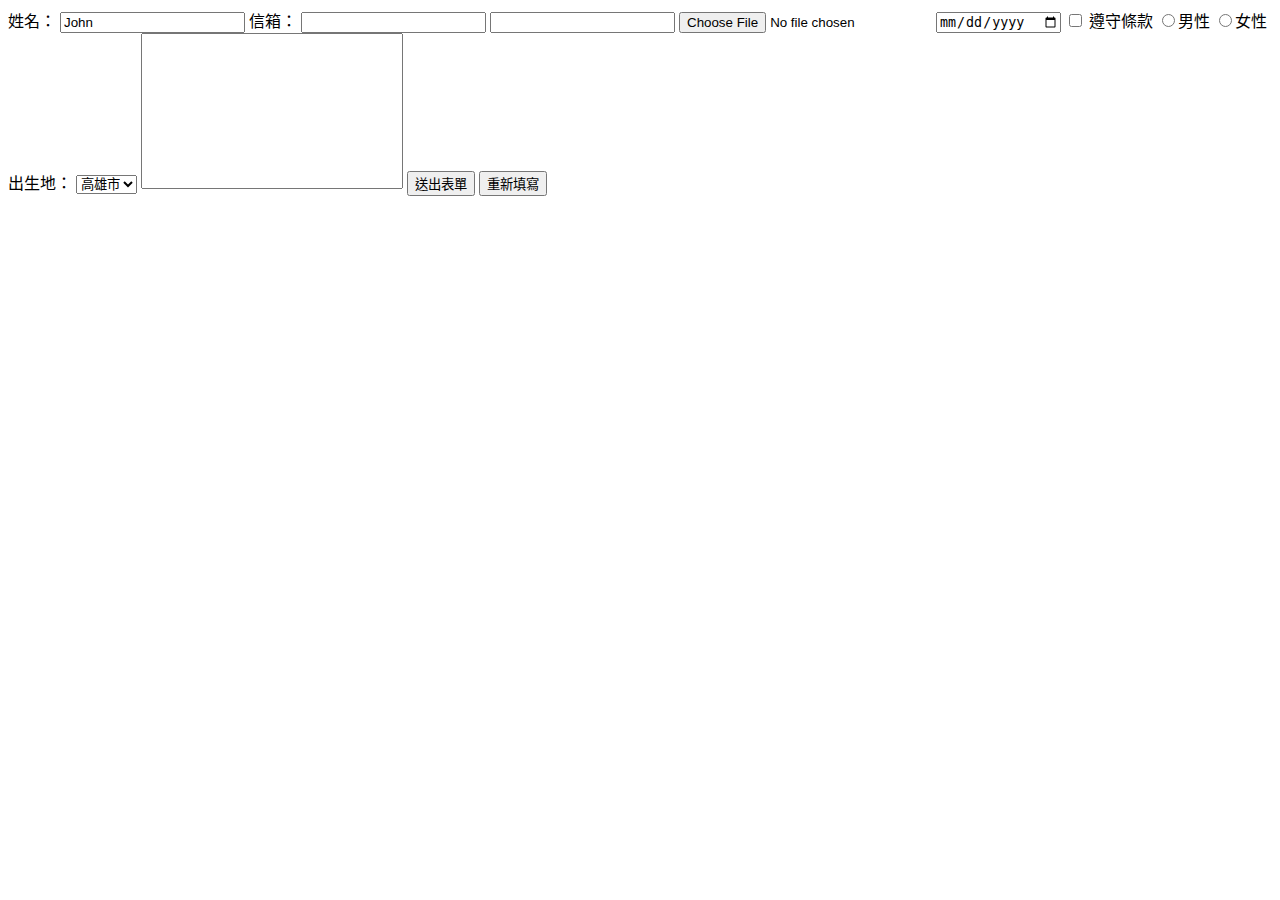
<file: form_basic_example/index.html>
<!DOCTYPE html>
<html lang="zh-TW">
<head>
  <meta charset="UTF-8">
  <meta name="viewport" content="width=device-width, initial-scale=1.0">
  <title>Document</title>
  <style>
    textarea {
      max-width: 300px;
      resize: none;
    }
  </style>
</head>
<body>
  <!-- 表單元件 -->
  <form action="">
    <!-- input text 文字 -->
    <label for="Name">姓名：</label>
    <!-- value 即帶入預設值 -->
    <input type="text" id="Name" name="name" value="John">

    <!-- input email 信箱 -->
    <label for="Email">信箱：</label>
    <input type="email" id="Email" name="email">

    <!-- input tel -->
    <input type="tel">

    <!-- input file -->
    <input type="file">

    <!-- input date -->
    <input type="date" name="date">

    <!-- input checkbox -->
    <input type="checkbox" id="Checkbox" name="term">
    <label for="Checkbox">遵守條款</label>

    <!-- input radio -->
    <label for="man">
      <input type="radio" name="gender" value="man" id="man">男性
    </label>
    <label for="woman">
      <input type="radio" name="gender" value="woman" id="woman">女性
    </label>

    <!-- select option -->
    <label for="Location">出生地：</label>
    <select name="country" id="Location">
      <option value="1">高雄市</option>
      <option value="2">台北市</option>
    </select>

    <!-- textarea -->
    <textarea name="" id="" cols="30" rows="10"></textarea>

    <!-- input submit 提交 -->
    <!-- value 可以修改按鈕上的文字 -->
    <input type="submit" value="送出表單">

    <!-- input reset 重新填寫表單 -->
    <!-- value 可以修改按鈕上的文字 -->
    <input type="reset" value="重新填寫">
  </form>
</body>
</html>
</file>
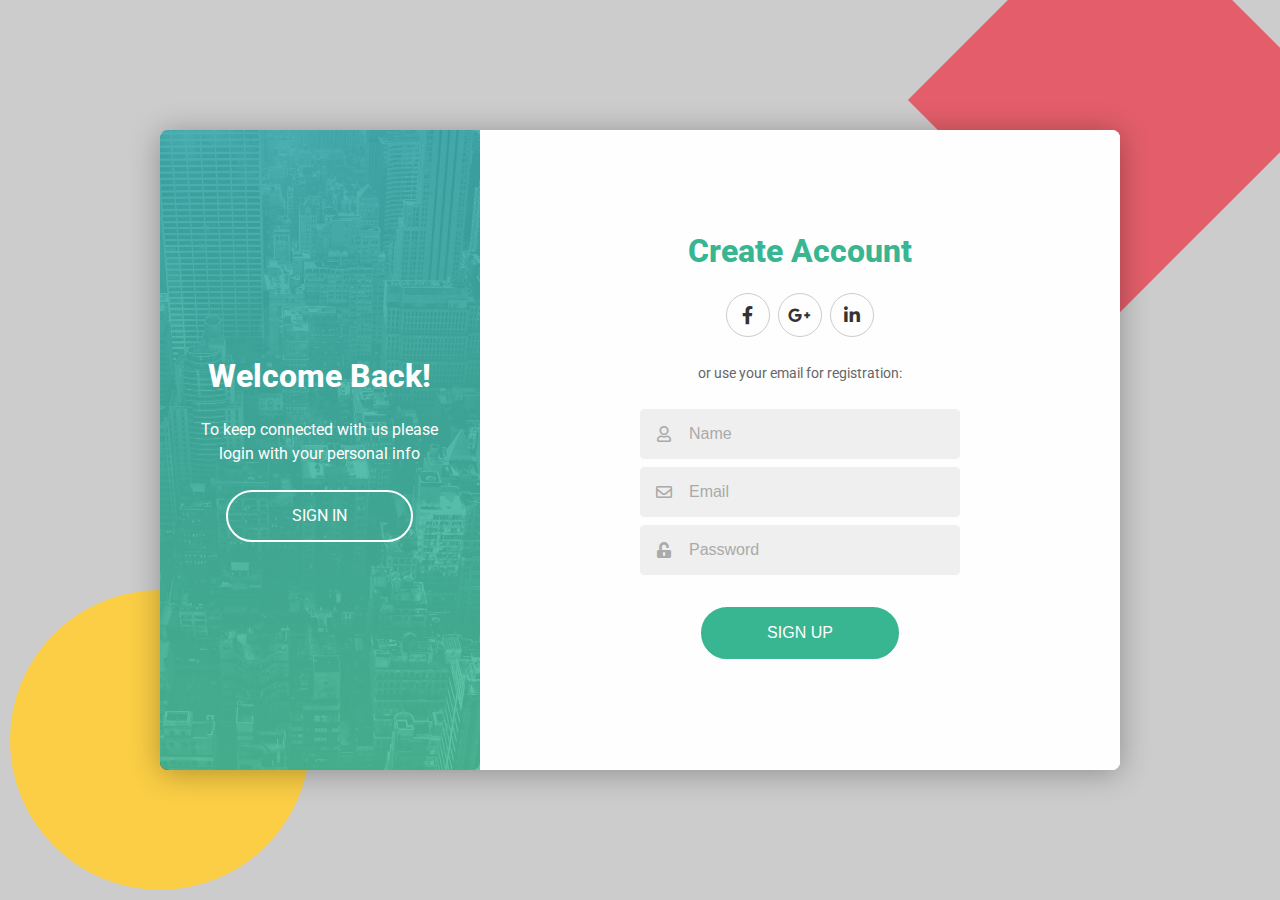
<file: form_example/index.html>
<!DOCTYPE html>
<html lang="zh-TW">
  <head>
    <meta charset="UTF-8" />
    <meta name="viewport" content="width=device-width, initial-scale=1.0" />
    <title>Document</title>
    <link
      href="https://fonts.googleapis.com/css2?family=Roboto:ital,wght@0,100;0,300;0,400;0,500;0,700;0,900;1,100;1,300;1,400;1,500;1,700;1,900&display=swap"
      rel="stylesheet"
    />
    <link rel="stylesheet" href="vendor/normalize.css" />
    <link rel="stylesheet" href="vendor/bootstrap-grid.css" />
    <link
      rel="stylesheet"
      href="vendor/fontawesome-free-5.13.0-web/css/all.min.css"
    />
    <link rel="stylesheet" href="css/style.css" />
  </head>
  <body>
    <div class="wrapper">
      <!-- Start main -->
      <section class="main">
        <!-- Start some decorations -->
        <div class="circle"></div>
        <div class="rect"></div>
        <!-- End some decorations -->

        <!-- Start Form -->
        <div class="card signup">
          <div class="row no-gutters">
            <div class="col-lg-4">
              <div class="signup__welcome signup__center">
                <h4 class="signup__title">Welcome Back!</h4>
                <p class="signup__para">
                  To keep connected with us please
                  <br />
                  login with your personal info
                </p>
                <a href="#!" class="btn btn--secondary">SIGN IN</a>
              </div>
            </div>
            <div class="col-lg-8">
              <div class="signup__form signup__center">
                <h4 class="signup__title">Create Account</h4>
                <div class="social-btns">
                  <a href="" class="social-btns__item">
                    <i class="fab fa-facebook-f"></i>
                  </a>
                  <a href="" class="social-btns__item">
                    <i class="fab fa-google-plus-g"></i>
                  </a>
                  <a href="" class="social-btns__item">
                    <i class="fab fa-linkedin-in"></i>
                  </a>
                </div>
                <p class="signup__para signup__para--sm">
                  or use your email for registration:
                </p>
                <form action="" class="form">
                  <div class="input-group form__item">
                    <i class="far fa-user"></i>
                    <input type="text" placeholder="Name" />
                  </div>
                  <div class="input-group form__item">
                    <i class="far fa-envelope"></i>
                    <input type="email" placeholder="Email" />
                  </div>
                  <div class="input-group form__item">
                    <i class="fas fa-unlock-alt"></i>
                    <input type="password" placeholder="Password" />
                  </div>
                  <div class="input-group form__item form__item--center">
                    <input
                      type="submit"
                      class="btn btn--primary"
                      value="SIGN UP"
                    />
                  </div>
                </form>
              </div>
            </div>
          </div>
        </div>
        <!-- End Form -->
      </section>
      <!-- End main -->
    </div>
  </body>
</html>
</file>
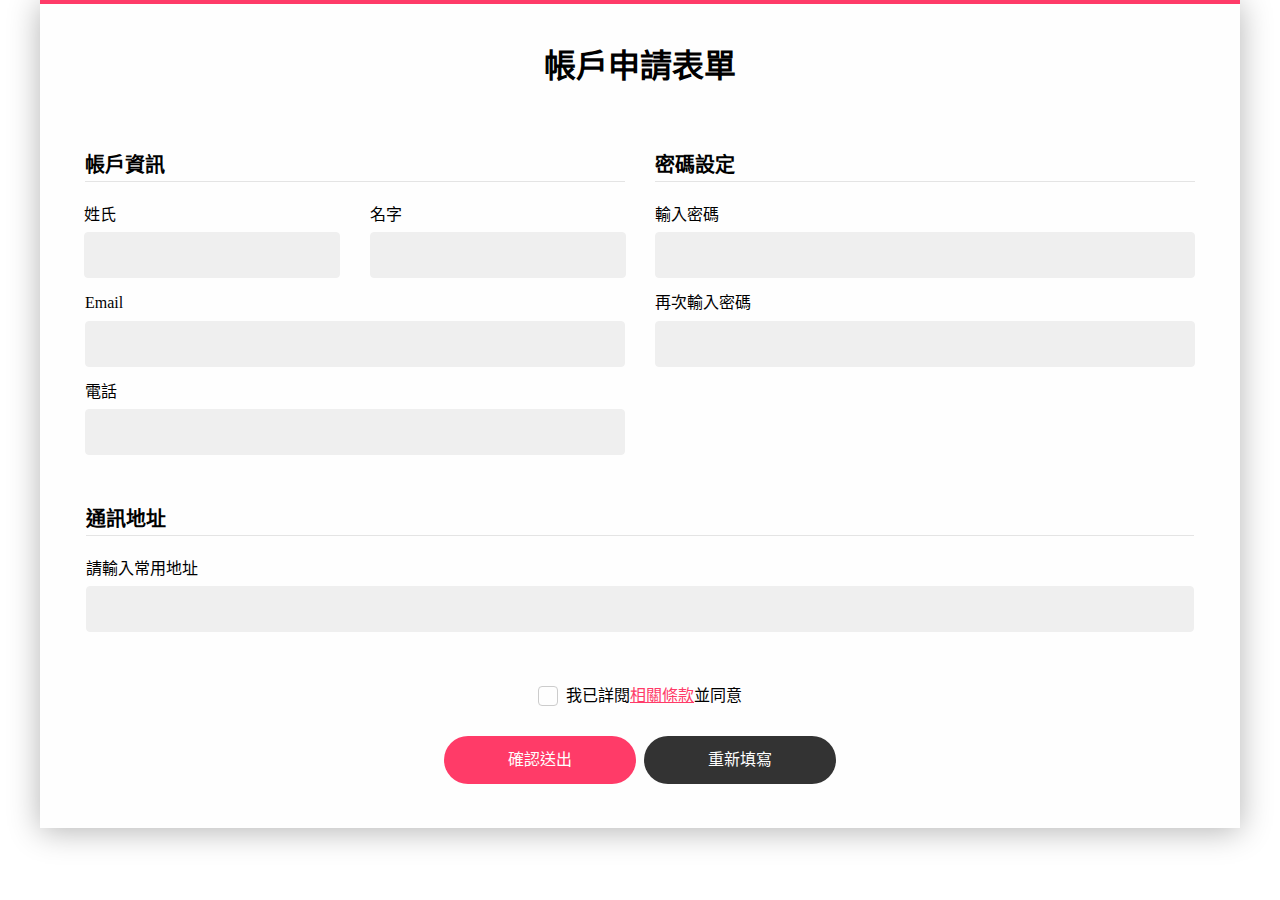
<file: form_rwd_example/index.html>
<!DOCTYPE html>
<html lang="zh-TW">
  <head>
    <meta charset="UTF-8" />
    <meta name="viewport" content="width=device-width, initial-scale=1.0" />
    <title>Form RWD example</title>
    <link rel="stylesheet" href="vendor/normalize.css" />
    <link rel="stylesheet" href="vendor/bootstrap-grid.css" />
    <link rel="stylesheet" href="css/style.css" />
  </head>
  <body>
    <!-- Start main -->
    <section class="main">
      <!-- Start form -->
      <div class="card apply">
        <div class="container">
          <form action="" class="form">
            <h2 class="apply_title">帳戶申請表單</h2>
            <div class="row">
              <div class="col-lg-6">
                <h3 class="apply__subtitle">帳戶資訊</h3>
                <div class="row">
                  <div class="col-lg-6">
                    <div class="form__item">
                      <label for="lastname">姓氏</label>
                      <input type="text" id="lastname" />
                    </div>
                  </div>
                  <div class="col-lg-6">
                    <div class="form__item">
                      <label for="firstname">名字</label>
                      <input type="text" id="firstname" />
                    </div>
                  </div>
                </div>
                <div class="form__item">
                  <label for="email">Email</label>
                  <input type="text" id="email" />
                </div>
                <div class="form__item">
                  <label for="phone">電話</label>
                  <input type="phone" id="phone" />
                </div>
              </div>
              <div class="col-lg-6">
                <h3 class="apply__subtitle">密碼設定</h3>
                <div class="form__item">
                  <label for="password_1">輸入密碼</label>
                  <input type="password" id="password_1" />
                </div>
                <div class="form__item">
                  <label for="password_2">再次輸入密碼</label>
                  <input type="password" id="password_2" />
                </div>
              </div>
            </div>
            <h3 class="apply__subtitle">通訊地址</h3>
            <div class="form__item">
              <label for="address">請輸入常用地址</label>
              <input type="text" id="address" />
            </div>
            <div class="form__item form__item--center apply__term">
              <div class="checkbox-item">
                <label for="term">
                  <span>
                    我已詳閱<a href="#1">相關條款</a>並同意
                  </span>
                </label>
                <input type="checkbox" id="term" />
                <div class="check"></div>
              </div>
            </div>
            <div class="form__btn-group">
              <input type="submit" class="btn btn--primary" value="確認送出" />
              <input type="reset" class="btn btn--secondary" value="重新填寫" />
            </div>
          </form>
        </div>
      </div>
      <!-- End form -->
    </section>
    <!-- End main -->
  </body>
</html>
</file>
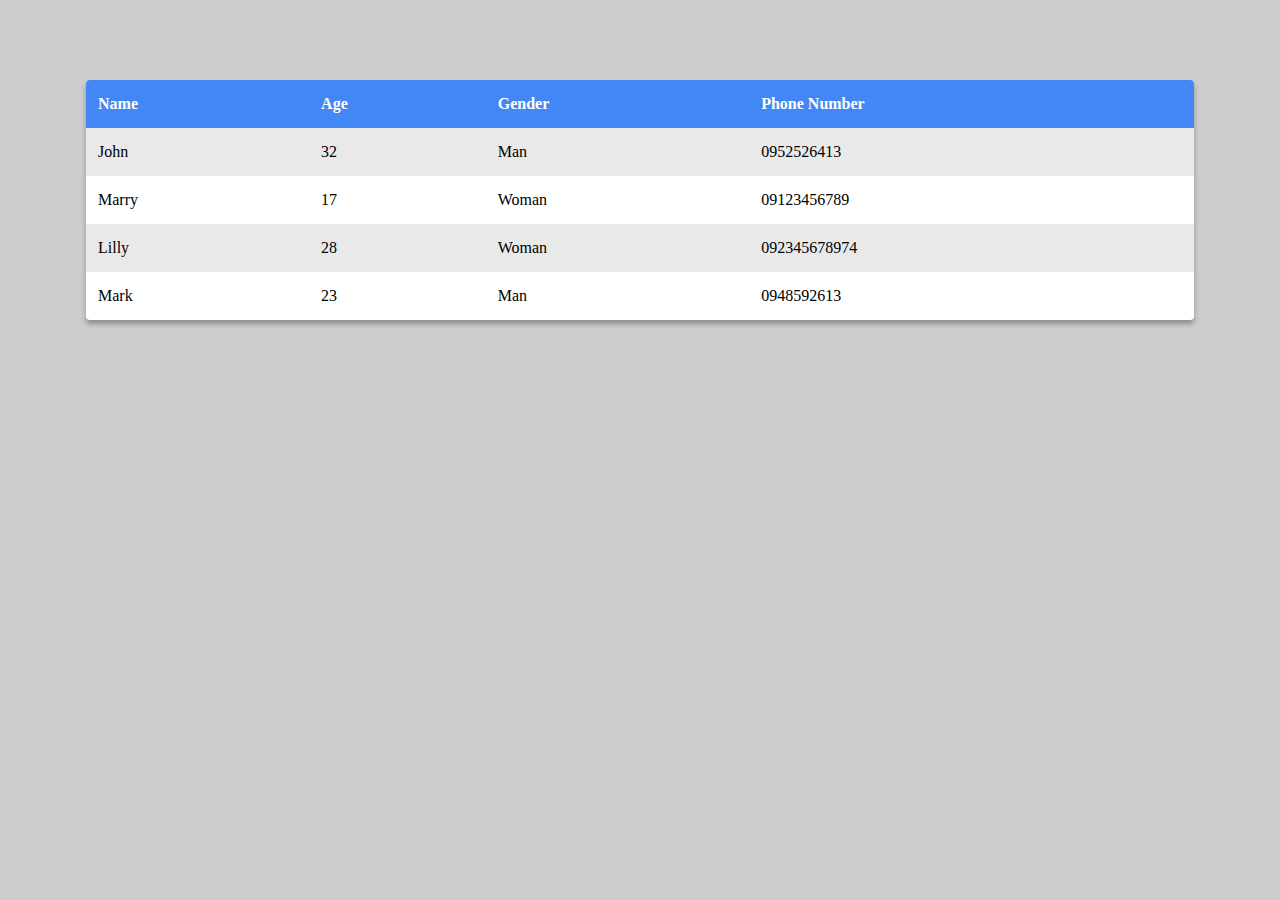
<file: table_rwd_example/index.html>
<!DOCTYPE html>
<html lang="zh-TW">
  <head>
    <meta charset="UTF-8" />
    <meta name="viewport" content="width=device-width, initial-scale=1.0" />
    <title>Table Example</title>
    <link rel="stylesheet" href="vendor/normalize.css" />
    <link rel="stylesheet" href="vendor/bootstrap-grid.css" />
    <link rel="stylesheet" href="css/style.css" />
  </head>
  <body>
    <div class="wrapper">
      <!-- Start main -->
      <div class="main">
        <!-- Start table -->
        <div class="container">
          <div class="table-container">
            <div class="table-container__inner">
              <div class="card">
                <table class="table">
                  <tr>
                    <th>Name</th>
                    <th>Age</th>
                    <th>Gender</th>
                    <th>Phone Number</th>
                  </tr>
                  <tr>
                    <td>John</td>
                    <td>32</td>
                    <td>Man</td>
                    <td>0952526413</td>
                  </tr>
                  <tr>
                    <td>Marry</td>
                    <td>17</td>
                    <td>Woman</td>
                    <td>09123456789</td>
                  </tr>
                  <tr>
                    <td>Lilly</td>
                    <td>28</td>
                    <td>Woman</td>
                    <td>092345678974</td>
                  </tr>
                  <tr>
                    <td>Mark</td>
                    <td>23</td>
                    <td>Man</td>
                    <td>0948592613</td>
                  </tr>
                </table>
              </div>
            </div>
          </div>
        </div>
        <!-- End table -->
      </div>
      <!-- End main -->
    </div>
  </body>
</html>
</file>
<file: form_example/css/style.css>
/*----------------------*\
  Global
\*----------------------*/

* {
  position: relative;
  box-sizing: border-box;
}

body{
  font-family: 'Roboto', sans-serif;
}

h1,h2,h3,h4,h5,h6,p {
  margin: 0px;
}


/*----------------------*\
  Layout
\*----------------------*/
.wrapper {
  background-color: #ccc;
  height: 100vh; /* viewport height */
}

.main {
  position: absolute;
  top: 50%;
  left: 50%;
  transform: translate(-50%, -50%);
}

/* .row {
  border: solid 1px #000;
}

.col-lg-4,
.col-lg-8{
  border: solid 1px red;
} */

/*----------------------*\
  Components
\*----------------------*/
.card {
  background-color: #fefefe;
  border-radius: 8px;
  box-shadow: 0 3px 30px rgba(0, 0, 0, 0.3);
}

/* btn */
.btn {
  display: inline-block;
  vertical-align: top;
  font-size: 16px;
  line-height: 24px;
  padding: 12px 64px;
  border: 2px solid #fefefe;
  color: #fefefe;
  text-decoration: none;
  border-radius: 26px;
  /* cursor: pointer; */

  transition: transform 0.2s;
}

input.btn:focus {
  outline: 0;
}

.btn:hover {
  transform: scale(1.05);
}

.btn.btn--primary {
  background-color: #38B591;
  border: 2px solid #38B591;
  color: #fefefe;
}

.btn.btn--secondary {  
  border: 2px solid #fefefe;
  color: #fefefe;
}

/* social btns */
.social-btns {
  display: flex;
  margin-bottom: 24px;
}

.social-btns__item {
  width: 44px;
  height: 44px;
  border: solid 1px #ccc;
  border-radius: 50%;
  color: #333;  
  transition: all 0.2s;
}

.social-btns__item:not(:last-child){
  margin-right: 8px;
}

.social-btns__item:hover {
  border-color: #38B591;
  color: #38B591;
}

.social-btns__item i {
  font-size: 18px;  
  position: absolute;
  top: 50%;
  left: 50%;
  transform: translate(-50%, -50%);
}

/* input */
input[type="text"],
input[type="password"],
input[type="email"] {
  display: inline-block;
  vertical-align: middle;
  box-sizing: border-box;
  background-color: #efefef;
  line-height: 48px;
  padding: 0px 8px;
  width: 100%;
  border-radius: 4px;
  color: #333;
  border: solid 1px #efefef;
}

input[type="text"]:focus,
input[type="password"]:focus,
input[type="email"]:focus {
  outline: 0;
  border-color: #38B591;
}

/* placeholder */
::placeholder {
  color: #aaa;
}

/* 老師提供當有自動填滿的樣式時，可以進行的修改範例 */
/* Change the white to any color */
/* input:-webkit-autofill,
input:-webkit-autofill:hover,
input:-webkit-autofill:focus,
input:-webkit-autofill:active {
  -webkit-box-shadow: 0 0 0 30px white inset !important;
} */

/* input group */
.input-group input[type="text"],
.input-group input[type="password"],
.input-group input[type="email"] {
  padding: 0px 8px 0px 48px;
}

.input-group i {
  position: absolute;
  left: 24px;
  top: 50%;
  transform: translate(-50%, -50%);
  z-index: 1;
  font-size: 16px;
  color: #aaa;
}

/* form */
.form {
  display: flex;
  flex-direction: column;
  min-width: 320px;
}

.form__item {
  margin-bottom: 8px;
}

.form__item--center {
  text-align: center;
}

/* Some decorations */
.circle {
  width: 300px;
  height: 300px;
  background-color: #FBCE45;
  position: absolute;
  top: 100%;
  left: 0;
  transform: translate(-50%, -60%);
  border-radius: 50%;
}

.rect {
  width: 300px;
  height: 300px;
  background-color: #E35E6A;
  position: absolute;
  top: 0;
  left: 100%;
  transform: translate(-50%, -60%) rotate(-45deg) ; 
}


/*----------------------*\
  Styles for signup Card
\*----------------------*/
/* common */
.signup {
  width: 960px;
  height: 640px;
}

.signup .row {
  height: 100%;  
}

.signup__center {
  display: flex;
  flex-direction: column;
  align-items: center;
  justify-content: center;
  height: 100%;
  border-radius: 8px;
}

.signup__title {
  font-size: 32px;
  font-weight: 800;
  margin-bottom: 24px;
}

.signup__para {
  font-size: 16px;
  line-height: 24px;
  text-align: center;
  margin-bottom: 24px;
}
.signup__para--sm {
  font-size: 14px;
}

/* welcome */
.signup__welcome {
  background-image: url("../images/background.jpg");
  background-position: center;
  background-size: cover;
  background-repeat: no-repeat;
}

.signup__welcome::before {
  content: "";
  position: absolute;
  top: 0;
  left: 0;
  right: 0;
  bottom: 0;
  background: linear-gradient(#3AA9AC, #4CBF9A);
  opacity: 0.9;
  border-top-left-radius: 8px;
  border-bottom-left-radius: 8px;
}

.signup__welcome .signup__title,
.signup__welcome .signup__para {
  color: #fefefe;
}

/* form */
.signup__form {
  background-color: #fefefe;
}
.signup__form .signup__title {
  color: #38B591;
}
.signup__form .signup__para {
  color: #666;
}

.signup__form .form .form__item:last-child {
  margin-top: 24px;
}
</file>
<file: form_rwd_example/css/style.css>
/*----------------------*\
  Global
\*----------------------*/

* {
  position: relative;
  box-sizing: border-box;
}

body{
  font-family: "微軟正黑體";
}

h1,h2,h3,h4,h5,h6,p {
  margin: 0px;
}


/*----------------------*\
  Layout
\*----------------------*/
.wrapper {
  background-color: #ccc;
  min-height: 100vh; /* viewport height */
}

/*----------------------*\
  Components
\*----------------------*/
.card {
  padding: 16px;
  background-color: #fefefe;  
  box-shadow: 0 3px 30px rgba(0, 0, 0, 0.3);
}

/* btn */
.btn {
  display: inline-block;
  vertical-align: top;
  font-size: 16px;
  line-height: 24px;
  padding: 12px 64px;
  border: 0;
  color: #fefefe;
  text-decoration: none;
  border-radius: 26px;

  font-family: "微軟正黑體";
  cursor: pointer;
}

.btn.btn--primary {
  background-color: #ff3B68;
}

.btn.btn--secondary {
  background-color: #333;
}

input.btn:focus {
  outline: 0;
}

/* input */
input[type="text"],
input[type="password"],
input[type="email"],
input[type="phone"] {
  display: inline-block;
  vertical-align: top;
  line-height: 44px;
  padding: 0 8px;
  width: 100%;
  border: solid 1px #efefef;
  background-color: #efefef;
  border-radius: 4px;
  box-sizing: border-box;
  color: #333;
}

input[type="text"]:focus,
input[type="password"]:focus,
input[type="email"]:focus,
input[type="phone"]:focus {
  outline: 0;
  border-color: #ff3B68;
}

/* placeholder */
::placeholder {
  color: #aaa;
}

/* 老師提供的補充樣式，設定自動填寫的樣式 */
/* Change the white to any color */
input:-webkit-autofill,
input:-webkit-autofill:hover,
input:-webkit-autofill:focus,
input:-webkit-autofill:active {
  -webkit-box-shadow: 0 0 0 30px white inset !important;
}

/* checkbox */
.checkbox-item {
  display: inline-block;
}

.checkbox-item label {
  width: 100%;
  height: 100%;
  display: block;
  padding-left: 28px;
  line-height: 32px;
  user-select: none;
  cursor: pointer;
}

.checkbox-item input {
  width: 1px;
  height: 1px;
  visibility: hidden;
  opacity: 0;
  position: absolute;
  top: 0;
  left: 0;
}

.checkbox-item .check {
  width: 20px;
  height: 20px;
  border-radius: 4px;
  border: solid 1px #ccc;
  position: absolute;
  top: 50%;
  left: 0;
  transform: translate(0, -50%);
  pointer-events: none;
}

.checkbox-item input:checked ~ .check{
  border: solid 1px #ff3b68;
}

.checkbox-item .check:after {
  content: "";
  width: 12px;
  height: 12px;
  border-radius: 4px;
  background-color: #ff3B68;
  position: absolute;
  top: 50%;
  left: 50%;
  transform: translate(-50%, -50%);
  opacity: 0;
}

.checkbox-item input:checked ~ .check:after {
  opacity: 1;
}

/* form */
.form {
  display: flex;
  flex-direction: column;
}

.form__item {
  margin-bottom: 16px;
}

.form__item--center {
  text-align: center;
}

.form__item > label {
  display: inline-block;
  font-size: 16px;
  margin-bottom: 8px;
}

.form__btn-group {
  display: flex;
  justify-content: center;
  padding-top: 8px;
}

.form__btn-group .btn:not(:last-child) {
  margin-right: 8px;
}

@media(max-width: 540px){
  .form__btn-group{
    flex-direction: column;
  }

  .form__btn-group .btn:not(:last-child) {
    margin-right: 0px;
    margin-bottom: 16px;
  }
}


/*----------------------*\
  Styles for apply
\*----------------------*/
.apply {
  max-width: 1200px;
  margin: 0 auto;
  padding: 44px 0px;
  border-top: solid 4px #ff3B68;
}

.apply_title {
  font-size: 32px;
  font-weight: 700;
  text-align: center;
  margin-bottom: 32px;
}

.apply__subtitle {
  font-size: 20px;
  font-weight: 800;
  line-height: 32px;
  margin-bottom: 24px;
  border-bottom: 1px solid rgba(0, 0, 0, 0.1);
  padding-top: 32px;
}


.apply__term {
  margin-top: 32px;
}

.apply__term a {
  color: #ff3B68;
}
</file>
<file: table_rwd_example/css/style.css>
/*----------------------*\
  Global
\*----------------------*/

* {
  position: relative;
  box-sizing: border-box;
}

body{
  font-family: "微軟正黑體";
}

h1,h2,h3,h4,h5,h6,p {
  margin: 0px;
}


/*----------------------*\
  Layout
\*----------------------*/
.wrapper {
  background-color: #ccc;
  min-height: 100vh; /* viewport height */
}

.main {
  padding-top: 80px;
}

/*----------------------*\
  Components
\*----------------------*/
/* card */
.card {
  box-shadow: 0 4px 5px rgba(0, 0, 0, 0.3);
  border-radius: 4px;
  background-color: #fff;
  overflow: hidden;
}


/* table */
.table {
  width: 100%;
  border-collapse: collapse;
}

.table th,
.table td {
  /* border: solid 1px #ccc; */
  line-height: 24px;
  padding: 12px;
  text-align: left;
}

.table tr {
  transition: all 0.2s;
}

.table tr:nth-child(even) {
  background-color: #e9e9e9;
}

.table tr:hover {
  background-color: #ccc;
}

.table th {
  background-color: #4287f5;
  color: #fff;
}

.table td {

}

/* table style for RWD */
.table-container {
  
}

.table-container__inner {
  
}

@media (max-width: 576px){
  .table-container {
    /* border: solid 1px #000; */
    margin-left: -16px;
    margin-right: -16px;
    padding: 16px;
    overflow-x: scroll;
  }

  .table-container__inner {
    /* border: solid 1px red; */
    min-width: 576px;
    /* padding-right: 16px; */
  }
}
</file>
